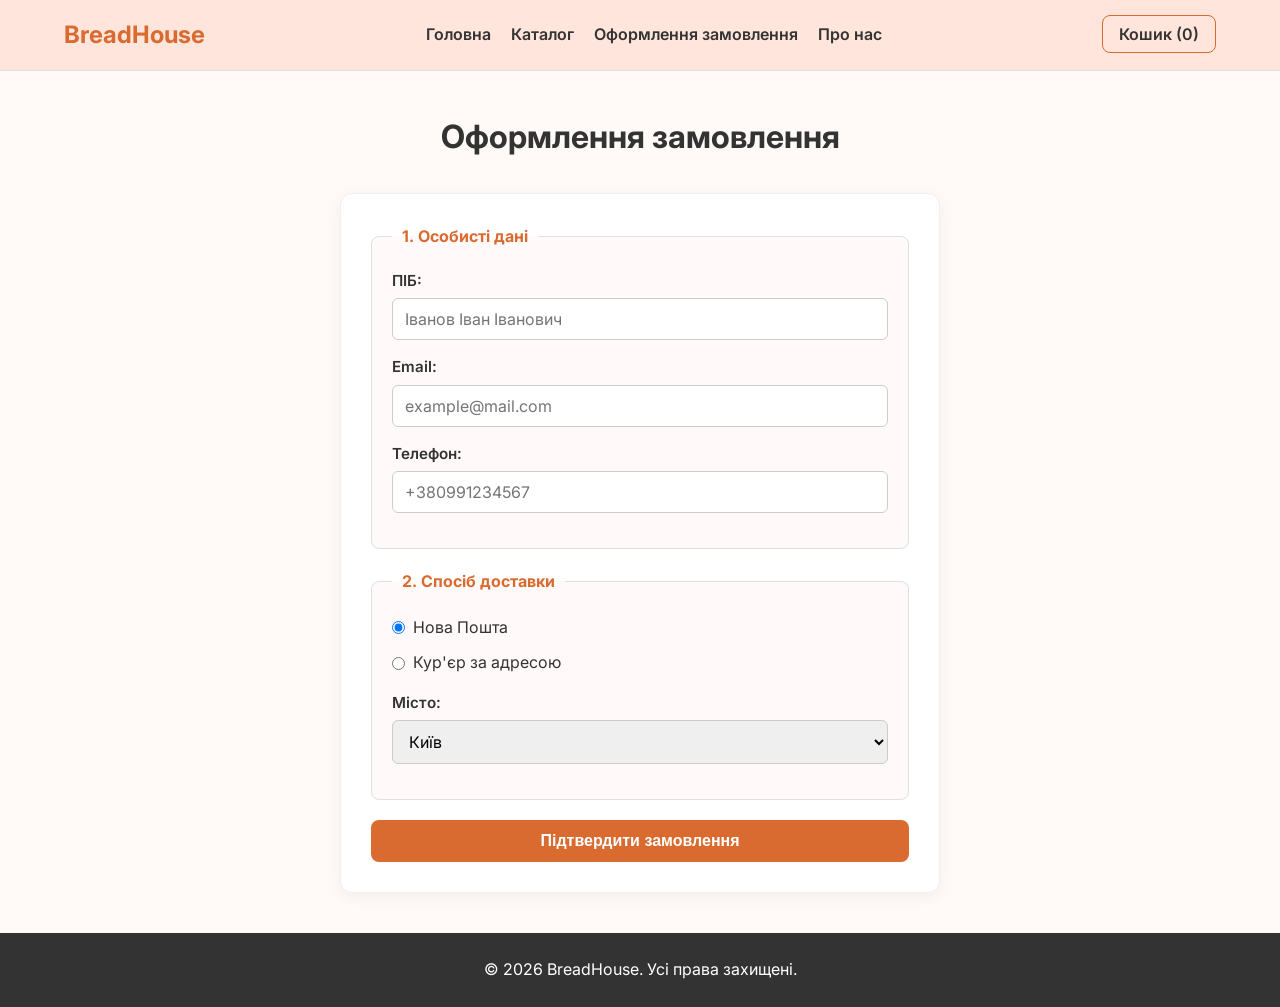
<file: checkout.html>
<!DOCTYPE html>
<html lang="uk">
<head>
    <meta charset="UTF-8">
    <meta name="viewport" content="width=device-width, initial-scale=1.0">
    <title>BreadHouse - Оформлення замовлення</title>
    <link rel="preconnect" href="https://fonts.googleapis.com">
    <link rel="preconnect" href="https://fonts.gstatic.com" crossorigin>
    <link href="https://fonts.googleapis.com/css2?family=Inter:wght@400;600;700&display=swap" rel="stylesheet">
    <link rel="stylesheet" href="./assets/css/style.css">
    <link rel="stylesheet" href="./assets/css/forms.css">
</head>
<body>
    <header class="header">
        <div class="container header-container">
            <h1 class="logo">BreadHouse</h1>
            <nav class="main-nav">
                <ul class="nav-list">
                    <li><a href="index.html">Головна</a></li>
                    <li><a href="index.html#catalog">Каталог</a></li>
                    <li><a href="checkout.html">Оформлення замовлення</a></li>
                    <li><a href="#about">Про нас</a></li>
                </ul>
            </nav>
            <div class="cart-link">
                <a href="checkout.html">Кошик (0)</a>
            </div>
        </div>
    </header>

    <main class="checkout-main">
        <div class="container">
            <h2 class="page-title">Оформлення замовлення</h2>
            
            <form class="checkout-form" action="#" method="POST">
                <fieldset class="form-section">
                    <legend>1. Особисті дані</legend>
                    
                    <div class="form-group">
                        <label for="fullname">ПІБ:</label>
                        <input type="text" id="fullname" name="fullname" placeholder="Іванов Іван Іванович" required minlength="3">
                    </div>

                    <div class="form-group">
                        <label for="email">Email:</label>
                        <input type="email" id="email" name="email" placeholder="example@mail.com" required>
                    </div>

                    <div class="form-group">
                        <label for="phone">Телефон:</label>
                        <input type="tel" id="phone" name="phone" placeholder="+380991234567" pattern="^\+380\d{9}$" required>
                    </div>
                </fieldset>

                <fieldset class="form-section">
                    <legend>2. Спосіб доставки</legend>
                    
                    <div class="radio-group">
                        <label>
                            <input type="radio" name="delivery" value="novaposhta" checked> Нова Пошта
                        </label>
                        <label>
                            <input type="radio" name="delivery" value="courier"> Кур'єр за адресою
                        </label>
                    </div>

                    <div class="form-group">
                        <label for="city">Місто:</label>
                        <select id="city" name="city">
                            <option value="kyiv">Київ</option>
                            <option value="kharkiv">Харків</option>
                            <option value="odesa">Одеса</option>
                            <option value="Lviv">Львів</option>
                        </select>
                    </div>
                </fieldset>

                <button type="submit" class="submit-btn">Підтвердити замовлення</button>
            </form>
        </div>
    </main>

    <footer class="footer">
        <div class="container">
            <p>&copy; 2026 BreadHouse. Усі права захищені.</p>
        </div>
    </footer>
</body>
</html>
</file>
<file: assets/css/style.css>
:root {
    --primary-color: #f7a373;
    --dark-color: #333333;
    --light-bg: #fffaf7;
    --border-color: #e0e0e0;
}

* {
    box-sizing: border-box;
    margin: 0;
    padding: 0;
}

/* 📌 ИСПРАВЛЕНИЕ ДЛЯ ФУТЕРА: убираем жесткие 100%, переводим на min-height */
html {
    height: 100%;
}

body {
    font-family: 'Inter', sans-serif;
    color: var(--dark-color);
    background-color: var(--light-bg);
    line-height: 1.6;
    display: flex;
    flex-direction: column;
    min-height: 100vh; /* Страница занимает минимум весь экран */
}

main {
    flex: 1; /* Растягивает контент, чтобы футер всегда был внизу */
}

.container {
    width: 90%;
    max-width: 1200px;
    margin: 0 auto;
}

/* Header */
.header {
    background-color: #ffe5db;
    padding: 1rem 0;
    border-bottom: 1px solid var(--border-color);
}

.header-container {
    display: flex;
    justify-content: space-between;
    align-items: center;
}

.logo {
    font-size: 1.5rem;
    color: #d96b30;
}

.nav-list {
    display: flex;
    list-style: none;
    gap: 20px;
}

.nav-list a {
    text-decoration: none;
    color: var(--dark-color);
    font-weight: 600;
}

.nav-list a:hover {
    color: #d96b30;
}

.cart-link a {
    text-decoration: none;
    font-weight: 600;
    color: var(--dark-color);
    border: 1px solid #d96b30;
    padding: 8px 16px;
    border-radius: 8px;
    transition: background 0.3s;
}

.cart-link a:hover {
    background-color: #d96b30;
    color: #fff;
}

/* Hero Section */
.hero {
    padding: 40px 0 10px 0;
}

.hero h2 {
    font-size: 1.8rem;
    margin-bottom: 10px;
}

/* Каталог товаров */
.catalog-section {
    padding: 20px 0 50px 0;
}

.section-title {
    text-align: center;
    font-size: 2rem;
    margin-bottom: 30px;
    color: var(--dark-color);
}

.catalog-grid {
    display: grid;
    grid-template-columns: repeat(auto-fit, minmax(280px, 1fr));
    gap: 30px;
}

/* Карточка товара */
.product-card {
    background: #ffffff;
    border: 1px solid var(--border-color);
    border-radius: 12px;
    overflow: hidden;
    display: flex;
    flex-direction: column;
    position: relative;
    transition: transform 0.3s, box-shadow 0.3s;
}

.product-card:hover {
    transform: translateY(-5px);
    box-shadow: 0 10px 20px rgba(0, 0, 0, 0.08);
}

.product-image {
    width: 100%;
    height: 180px; 
    overflow: hidden;
    background-color: #f0f0f0;
    flex-shrink: 0; 
}

.product-image img {
    width: 100%;
    height: 100%;
    object-fit: cover;
    display: block;
    transition: transform 0.3s;
}

.product-card:hover .product-image img {
    transform: scale(1.05);
}

.product-info {
    padding: 20px;
    display: flex;
    flex-direction: column;
    flex-grow: 1;
    background: #ffffff;
}

.product-info h3 {
    font-size: 1.25rem;
    margin-bottom: 10px;
    color: var(--dark-color);
}

.product-desc {
    font-size: 0.9rem;
    color: #666;
    margin-bottom: 20px;
    flex-grow: 1;
}

.product-footer {
    display: flex;
    justify-content: space-between;
    align-items: center;
    margin-top: auto;
}

.price {
    font-weight: 700;
    font-size: 1.2rem;
    color: #d96b30;
}

.buy-btn {
    background-color: #d96b30;
    color: white;
    border: none;
    padding: 8px 16px;
    border-radius: 6px;
    font-weight: 600;
    cursor: pointer;
    transition: background 0.2s;
}

.buy-btn:hover {
    background-color: #b85520;
}

/* Footer */
.footer {
    background-color: #333;
    color: #fff;
    text-align: center;
    padding: 1.5rem 0;
    margin-top: auto; /* Гарантирует, что футер встанет внизу */
}
</file>
<file: assets/css/forms.css>
.checkout-main {
    padding: 40px 0;
}

.page-title {
    text-align: center;
    margin-bottom: 30px;
    font-size: 2rem;
}

.checkout-form {
    background: #ffffff;
    max-width: 600px;
    margin: 0 auto;
    padding: 30px;
    border-radius: 12px;
    box-shadow: 0 4px 15px rgba(0, 0, 0, 0.05);
    border: 1px solid #f0f0f0;
}

.form-section {
    border: 1px solid var(--border-color);
    border-radius: 8px;
    padding: 20px;
    margin-bottom: 20px;
    background-color: #fffaf9;
}

.form-section legend {
    font-weight: 700;
    color: #d96b30;
    padding: 0 10px;
}

.form-group {
    margin-bottom: 15px;
}

.form-group label {
    display: block;
    margin-bottom: 5px;
    font-weight: 600;
    font-size: 0.95rem;
}

.form-group input,
.form-group select {
    width: 100%;
    padding: 10px 12px;
    border: 1px solid #ccc;
    border-radius: 6px;
    font-size: 1rem;
    font-family: inherit;
    transition: border-color 0.3s;
}

.form-group input:focus,
.form-group select:focus {
    outline: none;
    border-color: #d96b30;
}

.radio-group {
    display: flex;
    flex-direction: column;
    gap: 10px;
    margin-bottom: 15px;
}

.radio-group label {
    font-weight: normal;
    display: flex;
    align-items: center;
    gap: 8px;
    cursor: pointer;
}

.submit-btn {
    display: block;
    width: 100%;
    background-color: #d96b30;
    color: white;
    border: none;
    padding: 12px;
    font-size: 1rem;
    font-weight: 700;
    border-radius: 8px;
    cursor: pointer;
    transition: background-color 0.3s;
}

.submit-btn:hover {
    background-color: #b85520;
}
</file>
